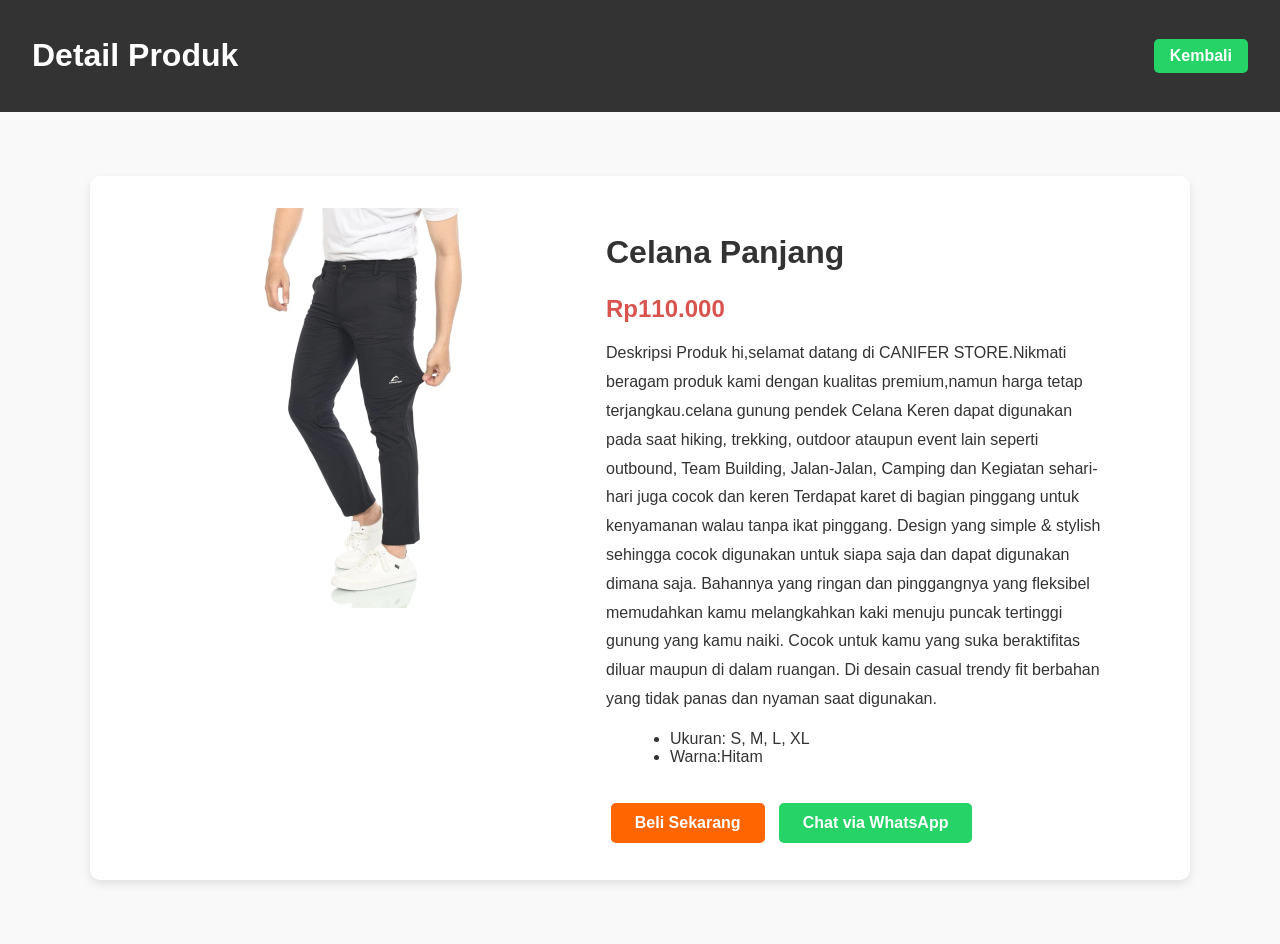
<file: tugas kelompok 6/produk-detail/celana-panjang.html>
<!DOCTYPE html>
<html lang="id">

<head>
    <meta charset="UTF-8">
    <meta name="viewport" content="width=device-width, initial-scale=1.0">
    <title>Detail Produk - Footprint</title>
    <link rel="stylesheet" href="../css/detail-produk.css">
</head>

<body>

    <!-- HEADER -->
    <header class="header">
        <h1>Detail Produk</h1>
        <a href="../index.html" class="back-btn">Kembali</a>
    </header>

    <!-- DETAIL PRODUK -->
    <section class="detail-produk">
        <div class="detail-container">
            <div class="gambar-produk">
                <img src="../img/celana-panjang.webp" alt="Footprint">
            </div>

            <div class="info-produk">
                <h2>Celana Panjang</h2>
                <p class="harga">Rp110.000</p>
                <p class="deskripsi">
                    Deskripsi Produk
                    hi,selamat datang di CANIFER STORE.Nikmati beragam produk kami dengan kualitas premium,namun harga
                    tetap terjangkau.celana gunung pendek
                    Celana Keren dapat digunakan pada saat hiking, trekking, outdoor ataupun event lain seperti
                    outbound, Team Building, Jalan-Jalan, Camping dan Kegiatan sehari-hari juga cocok dan keren Terdapat
                    karet di bagian pinggang untuk kenyamanan walau tanpa ikat pinggang.
                    Design yang simple & stylish sehingga cocok digunakan untuk siapa saja dan dapat digunakan dimana
                    saja. Bahannya yang ringan dan pinggangnya yang fleksibel memudahkan kamu melangkahkan kaki menuju
                    puncak tertinggi gunung yang kamu naiki. Cocok untuk kamu yang suka beraktifitas diluar maupun di
                    dalam ruangan. Di desain casual trendy fit berbahan yang tidak panas dan nyaman saat digunakan.
                </p>

                <ul class="spesifikasi">
                    <li>Ukuran: S, M, L, XL</li>
                    <li>Warna:Hitam</li>
                </ul>

                <div class="aksi">
                    <a href="https://shopee.co.id/Canifer-Celana-Gunung-Etna-Pria-Wanita-Quickdry-Hiking-C03-i.42129085.28122143864?extraParams=%7B%22display_model_id%22%3A198109652427%7D"
                        class="btn beli">Beli Sekarang</a>
                    <a href="https://wa.me/6281234567890" class="btn wa">Chat via WhatsApp</a>
                </div>
            </div>
        </div>
    </section>

</body>

</html>
</file>
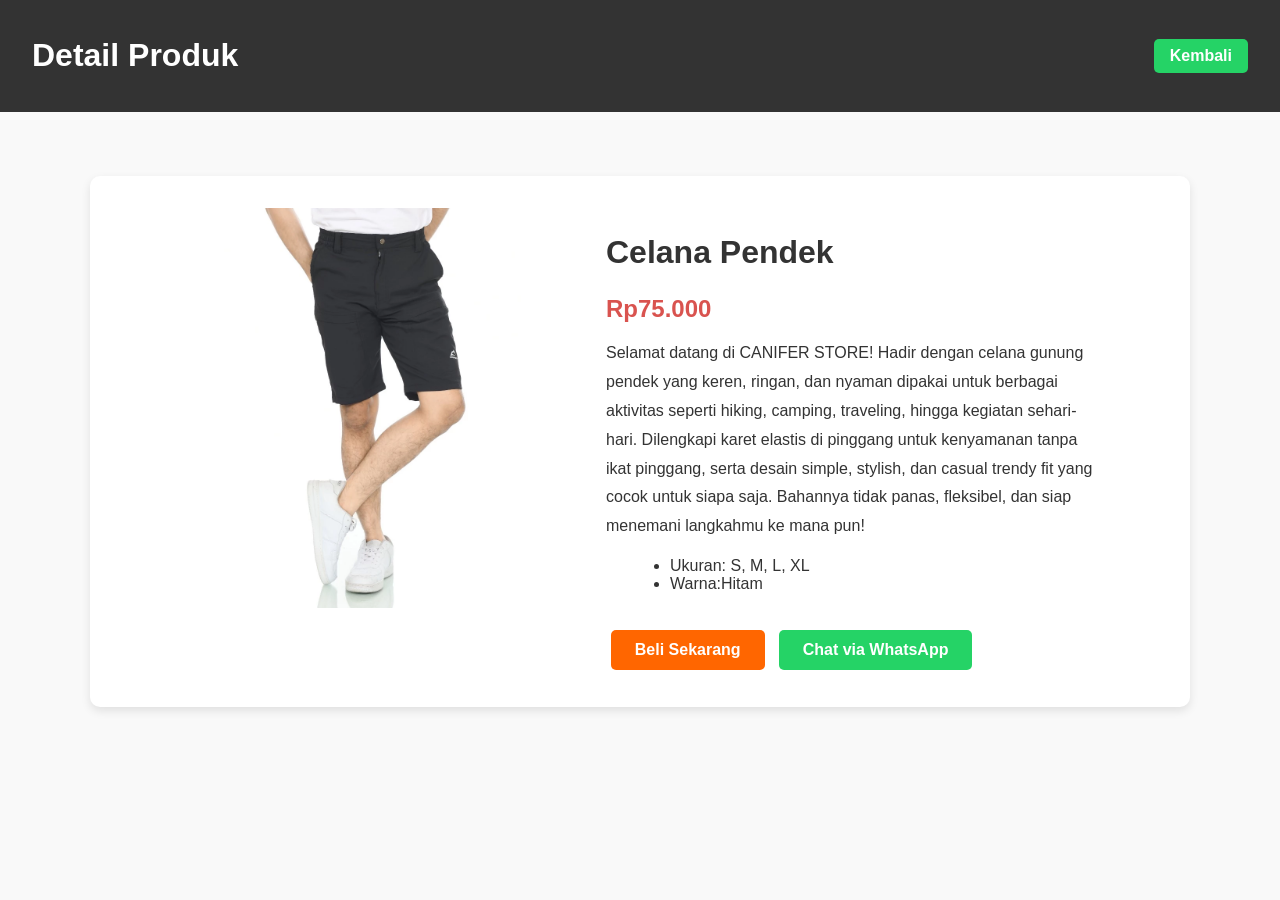
<file: tugas kelompok 6/produk-detail/celana-pendek.html>
<!DOCTYPE html>
<html lang="id">

<head>
    <meta charset="UTF-8">
    <meta name="viewport" content="width=device-width, initial-scale=1.0">
    <title>Detail Produk - Footprint</title>
    <link rel="stylesheet" href="../css/detail-produk.css">
</head>

<body>

    <!-- HEADER -->
    <header class="header">
        <h1>Detail Produk</h1>
        <a href="../index.html" class="back-btn">Kembali</a>
    </header>

    <!-- DETAIL PRODUK -->
    <section class="detail-produk">
        <div class="detail-container">
            <div class="gambar-produk">
                <img src="../img/celana-pendek.webp" alt="Footprint">
            </div>

            <div class="info-produk">
                <h2>Celana Pendek</h2>
                <p class="harga">Rp75.000</p>
                <p class="deskripsi">
                    Selamat datang di CANIFER STORE! Hadir dengan celana gunung pendek yang keren, ringan, dan nyaman
                    dipakai untuk berbagai aktivitas seperti hiking, camping, traveling, hingga kegiatan sehari-hari.
                    Dilengkapi karet elastis di pinggang untuk kenyamanan tanpa ikat pinggang, serta desain simple,
                    stylish, dan casual trendy fit yang cocok untuk siapa saja. Bahannya tidak panas, fleksibel, dan
                    siap menemani langkahmu ke mana pun!
                </p>

                <ul class="spesifikasi">
                    <li>Ukuran: S, M, L, XL</li>
                    <li>Warna:Hitam</li>
                </ul>

                <div class="aksi">
                    <a href="https://shopee.co.id/Canifer-Celana-Gunung-Shkhara-Pendek-Quickdry-Outdoor-Pria-Wanita-i.42129085.22252387795?extraParams=%7B%22display_model_id%22%3A167825189220%7D"
                        class="btn beli">Beli Sekarang</a>
                    <a href="https://wa.me/6281234567890" class="btn wa">Chat via WhatsApp</a>
                </div>
            </div>
        </div>
    </section>

</body>

</html>
</file>
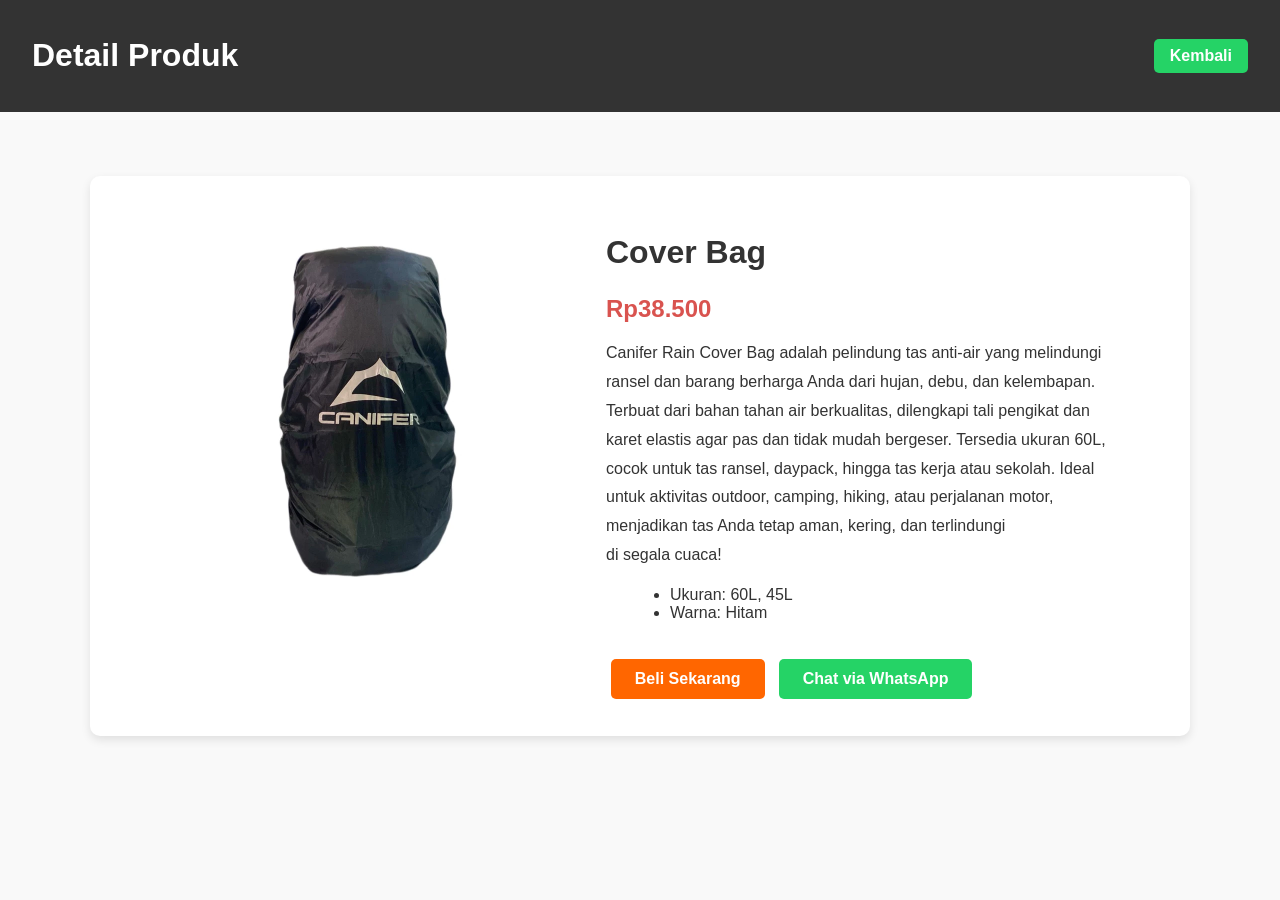
<file: tugas kelompok 6/produk-detail/cover.html>
<!DOCTYPE html>
<html lang="id">

<head>
    <meta charset="UTF-8">
    <meta name="viewport" content="width=device-width, initial-scale=1.0">
    <title>Detail Produk - Footprint</title>
    <link rel="stylesheet" href="../css/detail-produk.css">
</head>

<body>

    <!-- HEADER -->
    <header class="header">
        <h1>Detail Produk</h1>
        <a href="../index.html" class="back-btn">Kembali</a>
    </header>

    <!-- DETAIL PRODUK -->
    <section class="detail-produk">
        <div class="detail-container">
            <div class="gambar-produk">
                <img src="../img/cover.webp" alt="Footprint">
            </div>

            <div class="info-produk">
                <h2>Cover Bag</h2>
                <p class="harga">Rp38.500</p>
                <p class="deskripsi">
                    Canifer Rain Cover Bag adalah pelindung tas anti-air yang melindungi ransel dan barang berharga Anda
                    dari hujan, debu, dan kelembapan. Terbuat dari bahan tahan air berkualitas, dilengkapi tali pengikat
                    dan karet elastis agar pas dan tidak mudah bergeser. Tersedia ukuran 60L, cocok untuk tas ransel,
                    daypack, hingga tas kerja atau sekolah. Ideal untuk aktivitas outdoor, camping, hiking, atau
                    perjalanan motor, menjadikan tas Anda tetap aman, kering, dan terlindungi di segala cuaca!
                </p>

                <ul class="spesifikasi">
                    <li>Ukuran: 60L, 45L</li>
                    <li>Warna: Hitam</li>
                </ul>

                <div class="aksi">
                    <a href="https://shopee.co.id/Canifer-Tas-Selempang-Waterproof-Pria-Wanita-Waistbag-SP-003-i.42129085.20978567382?extraParams=%7B%22display_model_id%22%3A137546678033%7D"
                        class="btn beli">Beli Sekarang</a>
                    <a href="https://wa.me/6281234567890" class="btn wa">Chat via WhatsApp</a>
                </div>
            </div>
        </div>
    </section>

</body>

</html>
</file>
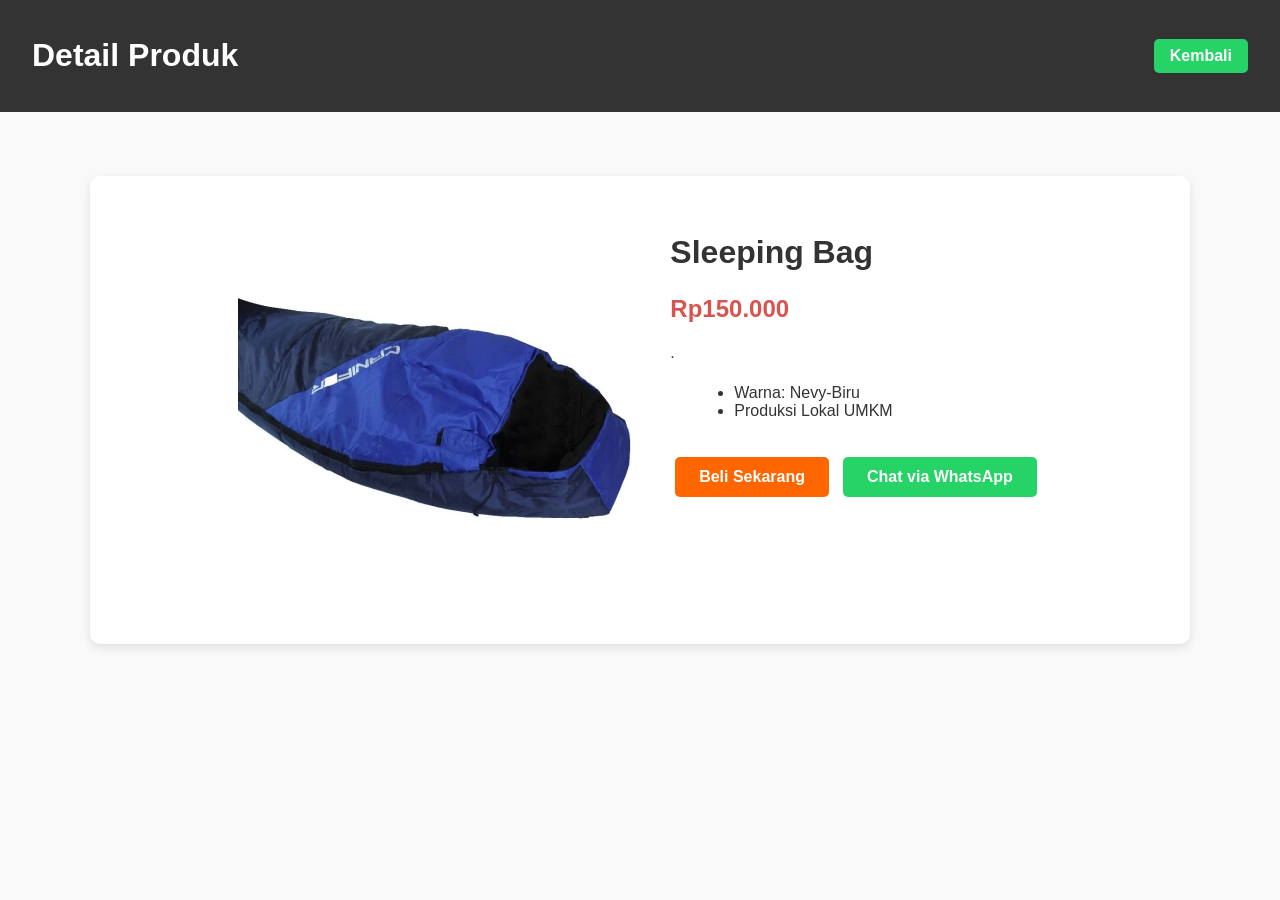
<file: tugas kelompok 6/produk-detail/dacron.html>
<!DOCTYPE html>
<html lang="id">

<head>
    <meta charset="UTF-8">
    <meta name="viewport" content="width=device-width, initial-scale=1.0">
    <title>Detail Produk - Footprint</title>
    <link rel="stylesheet" href="../css/detail-produk.css">
</head>

<body>

    <!-- HEADER -->
    <header class="header">
        <h1>Detail Produk</h1>
        <a href="../index.html" class="back-btn">Kembali</a>
    </header>

    <!-- DETAIL PRODUK -->
    <section class="detail-produk">
        <div class="detail-container">
            <div class="gambar-produk">
                <img src="../img/dacron.webp" alt="Footprint">
            </div>

            <div class="info-produk">
                <h2>Sleeping Bag</h2>
                <p class="harga">Rp150.000</p>
                <p class="deskripsi">
                    .
                </p>

                <ul class="spesifikasi">
                    <li>Warna: Nevy-Biru</li>
                    <li>Produksi Lokal UMKM</li>
                </ul>

                <div class="aksi">
                    <a href="https://shopee.co.id/Canifer-Sleeping-Bag-Dacron-Mummy-Series-Kantung-Tidur-Camping-Outdoor-i.42129085.8232968674?extraParams=%7B%22display_model_id%22%3A34452360641%2C%22model_selection_logic%22%3A3%7D&sp_atk=b974ecd9-27ea-4da0-b7e8-209d561dfb19&xptdk=b974ecd9-27ea-4da0-b7e8-209d561dfb19"
                        class="btn beli">Beli Sekarang</a>
                    <a href="https://wa.me/6281234567890" class="btn wa">Chat via WhatsApp</a>
                </div>
            </div>
        </div>
    </section>

</body>

</html>
</file>
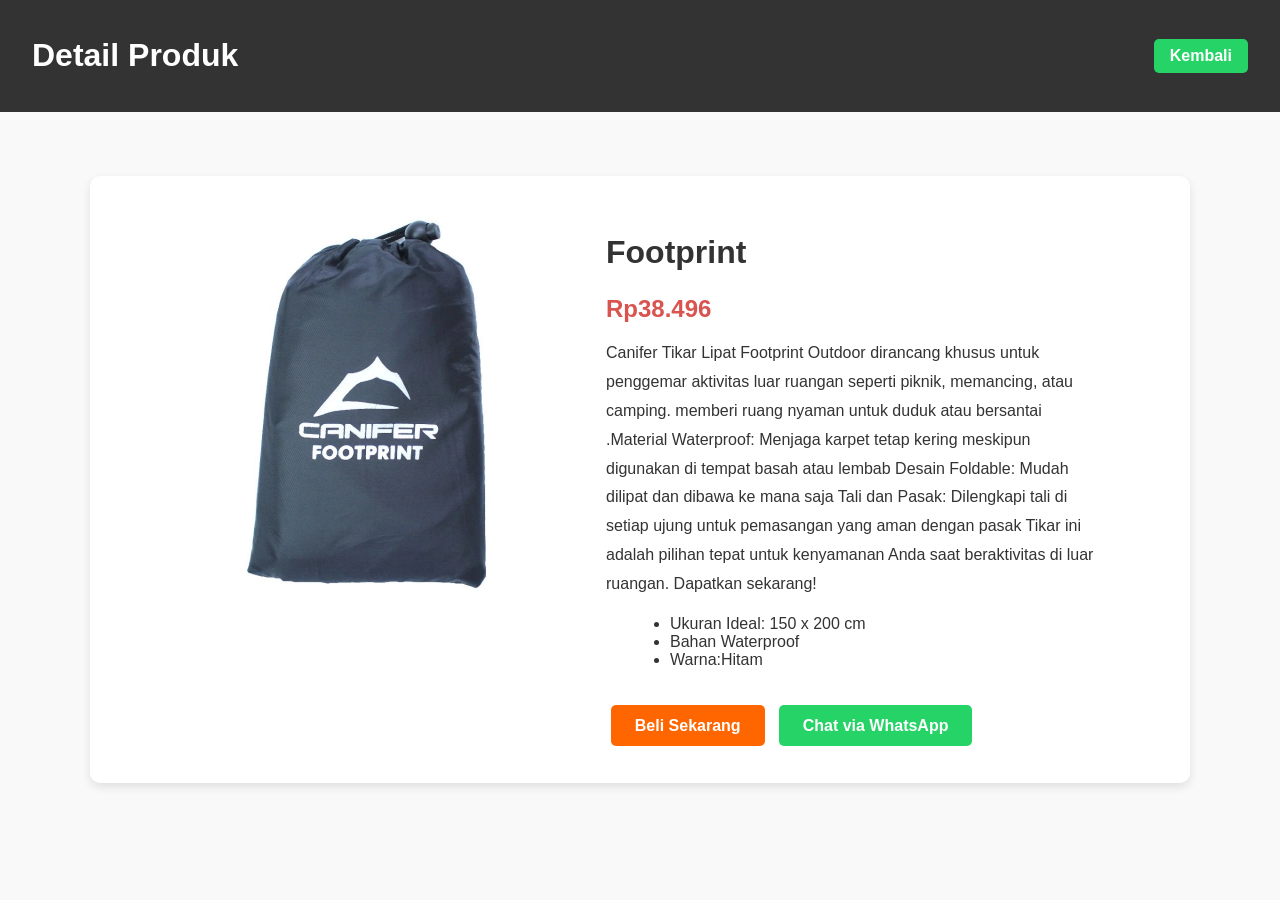
<file: tugas kelompok 6/produk-detail/footprint.html>
<!DOCTYPE html>
<html lang="id">

<head>
    <meta charset="UTF-8">
    <meta name="viewport" content="width=device-width, initial-scale=1.0">
    <title>Detail Produk - Footprint</title>
    <link rel="stylesheet" href="../css/detail-produk.css">
</head>

<body>

    <!-- HEADER -->
    <header class="header">
        <h1>Detail Produk</h1>
        <a href="../index.html" class="back-btn">Kembali</a>
    </header>

    <!-- DETAIL PRODUK -->
    <section class="detail-produk">
        <div class="detail-container">
            <div class="gambar-produk">
                <img src="../img/footprint.webp" alt="Footprint">
            </div>

            <div class="info-produk">
                <h2>Footprint</h2>
                <p class="harga">Rp38.496</p>
                <p class="deskripsi">
                    Canifer Tikar Lipat Footprint Outdoor dirancang khusus untuk penggemar aktivitas luar ruangan
                    seperti piknik, memancing, atau camping. memberi ruang nyaman untuk duduk atau bersantai
                    .Material Waterproof: Menjaga karpet tetap kering meskipun digunakan di tempat basah atau lembab
                    Desain Foldable: Mudah dilipat dan dibawa ke mana saja
                    Tali dan Pasak: Dilengkapi tali di setiap ujung untuk pemasangan yang aman dengan pasak

                    Tikar ini adalah pilihan tepat untuk kenyamanan Anda saat beraktivitas di luar ruangan. Dapatkan
                    sekarang!
                </p>

                <ul class="spesifikasi">
                    <li>Ukuran Ideal: 150 x 200 cm</li>
                    <li>Bahan Waterproof</li>
                    <li>Warna:Hitam</li>
                </ul>

                <div class="aksi">
                    <a href="https://shopee.co.id/Canifer-Tikar-Lipat-Footprint-Alas-Tenda-Waterproof-Karpet-Piknik-i.42129085.22203193257?extraParams=%7B%22display_model_id%22%3A193008510669%7D"
                        class="btn beli">Beli Sekarang</a>
                    <a href="https://wa.me/08939300000" class="btn wa">Chat via WhatsApp</a>
                </div>
            </div>
        </div>
    </section>

</body>

</html>
</file>
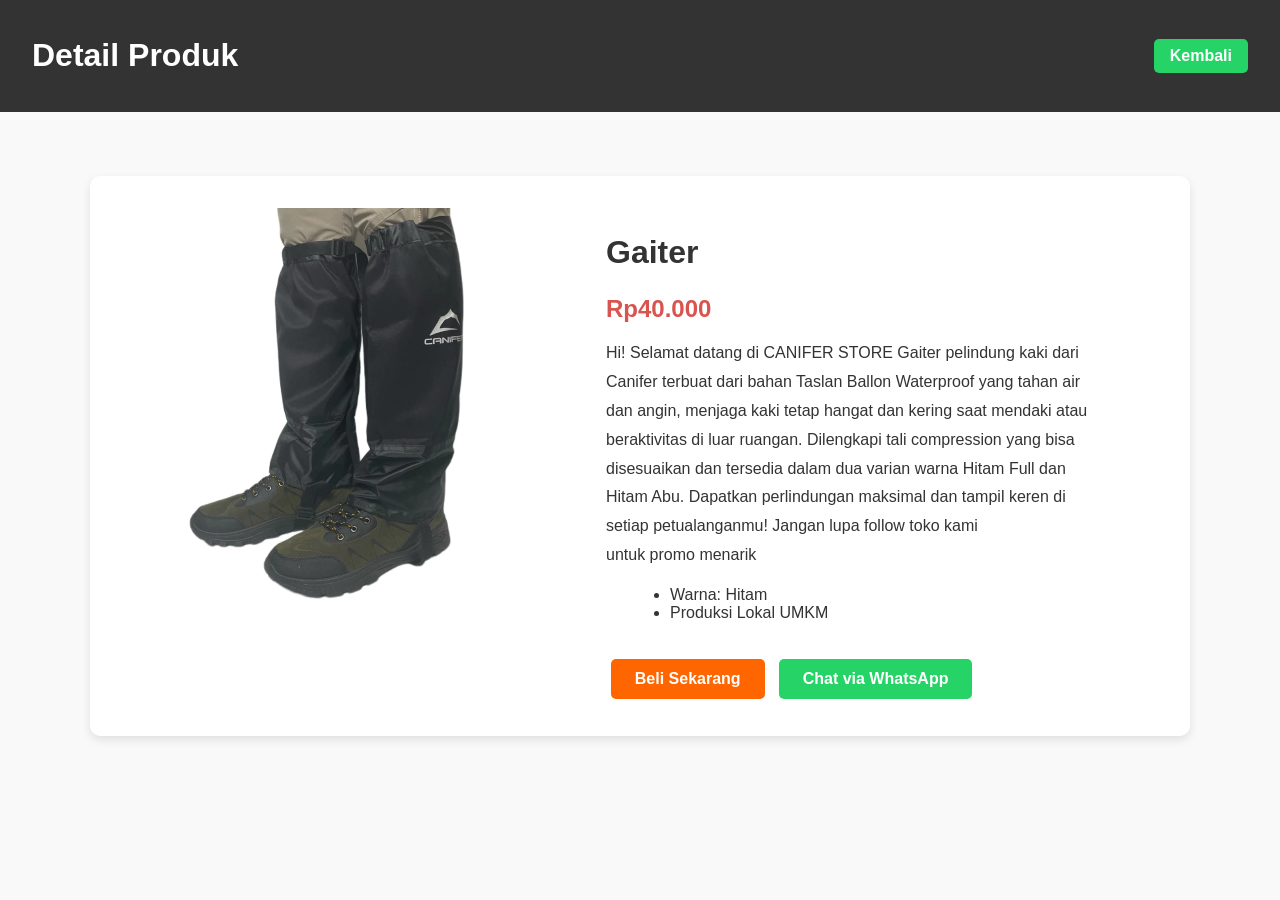
<file: tugas kelompok 6/produk-detail/geiter.html>
<!DOCTYPE html>
<html lang="id">

<head>
    <meta charset="UTF-8">
    <meta name="viewport" content="width=device-width, initial-scale=1.0">
    <title>Detail Produk - Footprint</title>
    <link rel="stylesheet" href="../css/detail-produk.css">
</head>

<body>

    <!-- HEADER -->
    <header class="header">
        <h1>Detail Produk</h1>
        <a href="../index.html" class="back-btn">Kembali</a>
    </header>

    <!-- DETAIL PRODUK -->
    <section class="detail-produk">
        <div class="detail-container">
            <div class="gambar-produk">
                <img src="../img/geiter.webp" alt="Footprint">
            </div>

            <div class="info-produk">
                <h2>Gaiter</h2>
                <p class="harga">Rp40.000</p>
                <p class="deskripsi">
                    Hi! Selamat datang di CANIFER STORE Gaiter pelindung kaki dari Canifer terbuat dari bahan Taslan
                    Ballon Waterproof yang tahan air dan angin, menjaga kaki tetap hangat dan kering saat mendaki atau
                    beraktivitas di luar ruangan. Dilengkapi tali compression yang bisa disesuaikan dan tersedia dalam
                    dua varian warna Hitam Full dan Hitam Abu. Dapatkan perlindungan maksimal dan tampil keren di setiap
                    petualanganmu! Jangan lupa follow toko kami untuk promo menarik
                </p>

                <ul class="spesifikasi">
                    <li>Warna: Hitam</li>
                    <li>Produksi Lokal UMKM</li>
                </ul>

                <div class="aksi">
                    <a href="https://shopee.co.id/Canifer-Gaiter-Waterproof-Pelindung-Kaki-Hiking-Outdoor-i.42129085.23939017279?extraParams=%7B%22display_model_id%22%3A39297888494%7D"
                        class="btn beli">Beli Sekarang</a>
                    <a href="https://wa.me/6281234567890" class="btn wa">Chat via WhatsApp</a>
                </div>
            </div>
        </div>
    </section>

</body>

</html>
</file>
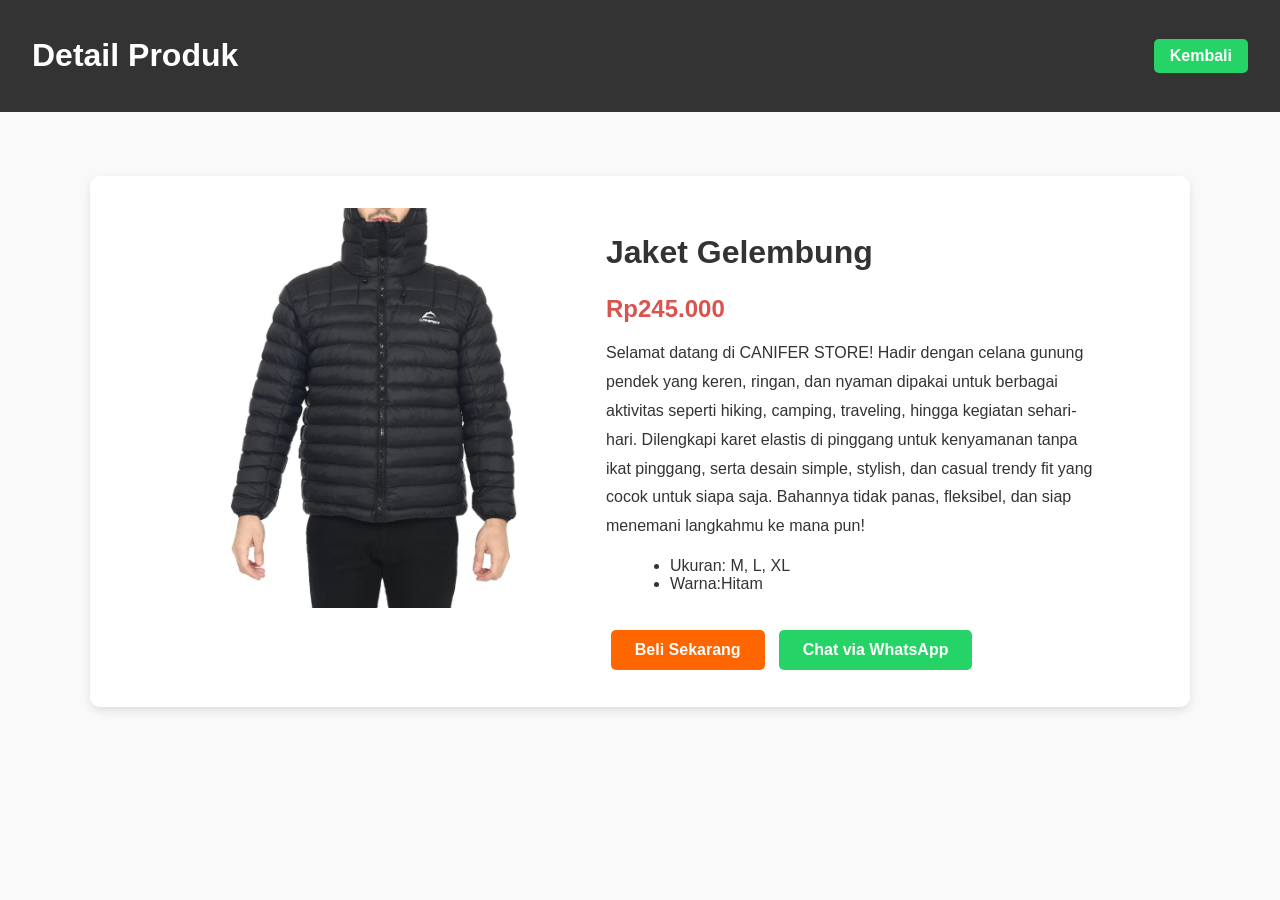
<file: tugas kelompok 6/produk-detail/jaket-gelembung.html>
<!DOCTYPE html>
<html lang="id">

<head>
    <meta charset="UTF-8">
    <meta name="viewport" content="width=device-width, initial-scale=1.0">
    <title>Detail Produk - Footprint</title>
    <link rel="stylesheet" href="../css/detail-produk.css">
</head>

<body>

    <!-- HEADER -->
    <header class="header">
        <h1>Detail Produk</h1>
        <a href="../index.html" class="back-btn">Kembali</a>
    </header>

    <!-- DETAIL PRODUK -->
    <section class="detail-produk">
        <div class="detail-container">
            <div class="gambar-produk">
                <img src="../img/jaket-gelembung.webp" alt="Footprint">
            </div>

            <div class="info-produk">
                <h2>Jaket Gelembung</h2>
                <p class="harga">Rp245.000</p>
                <p class="deskripsi">
                    Selamat datang di CANIFER STORE! Hadir dengan celana gunung pendek yang keren, ringan, dan nyaman
                    dipakai untuk berbagai aktivitas seperti hiking, camping, traveling, hingga kegiatan sehari-hari.
                    Dilengkapi karet elastis di pinggang untuk kenyamanan tanpa ikat pinggang, serta desain simple,
                    stylish, dan casual trendy fit yang cocok untuk siapa saja. Bahannya tidak panas, fleksibel, dan
                    siap menemani langkahmu ke mana pun!
                </p>

                <ul class="spesifikasi">
                    <li>Ukuran: M, L, XL</li>
                    <li>Warna:Hitam</li>
                </ul>

                <div class="aksi">
                    <a href="https://shopee.co.id/Canifer-Jaket-Gunung-Gorpcore-Jaket-Gelembung-Sinthetic-Down-hitam-i.42129085.28474737680?extraParams=%7B%22display_model_id%22%3A242560825263%7D"
                        class="btn beli">Beli Sekarang</a>
                    <a href="https://wa.me/6281234567890" class="btn wa">Chat via WhatsApp</a>
                </div>
            </div>
        </div>
    </section>

</body>

</html>
</file>
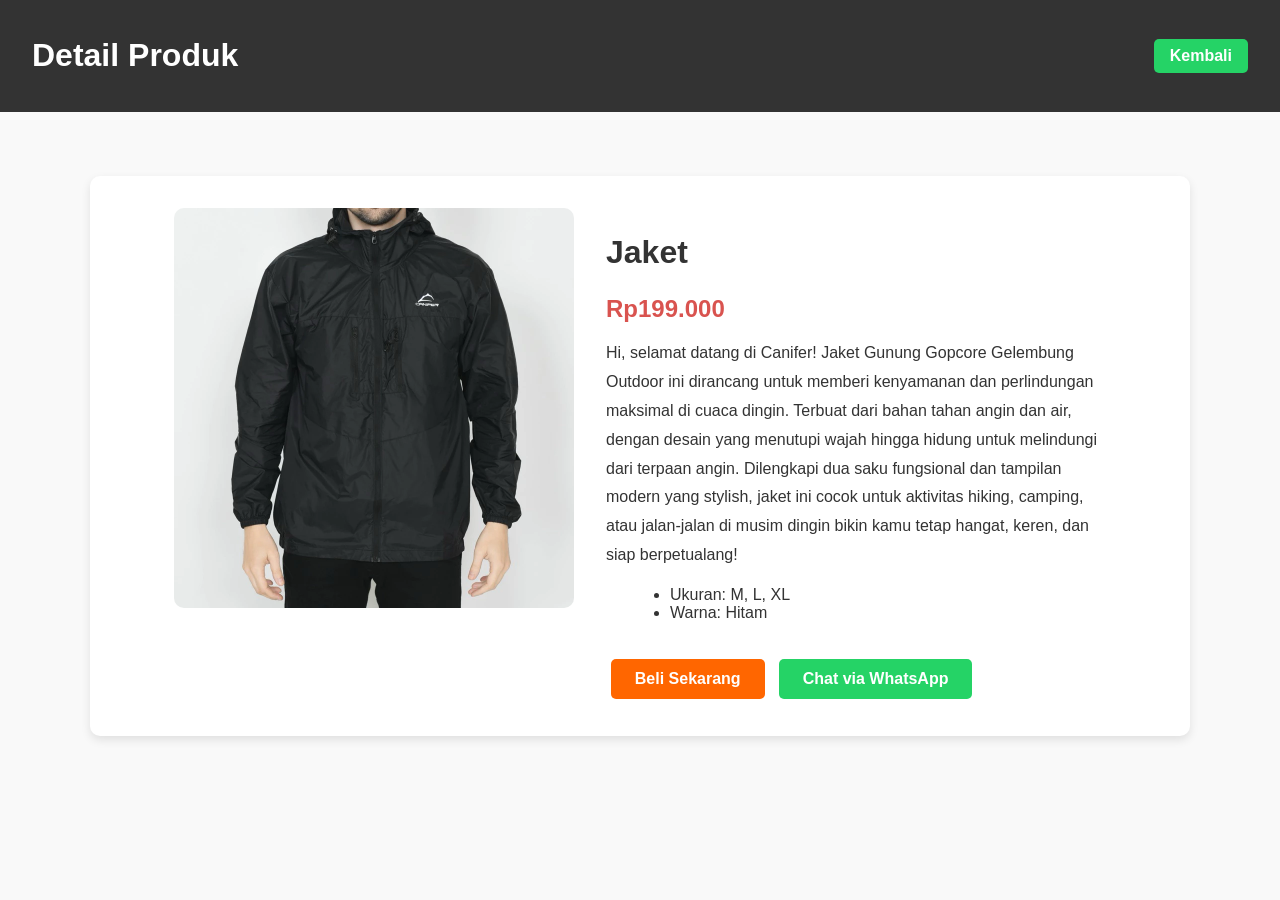
<file: tugas kelompok 6/produk-detail/jaket.html>
<!DOCTYPE html>
<html lang="id">

<head>
    <meta charset="UTF-8">
    <meta name="viewport" content="width=device-width, initial-scale=1.0">
    <title>Detail Produk - Footprint</title>
    <link rel="stylesheet" href="../css/detail-produk.css">
</head>

<body>

    <!-- HEADER -->
    <header class="header">
        <h1>Detail Produk</h1>
        <a href="../index.html" class="back-btn">Kembali</a>
    </header>

    <!-- DETAIL PRODUK -->
    <section class="detail-produk">
        <div class="detail-container">
            <div class="gambar-produk">
                <img src="../img/jaket.webp" alt="Footprint">
            </div>

            <div class="info-produk">
                <h2>Jaket</h2>
                <p class="harga">Rp199.000</p>
                <p class="deskripsi">
                    Hi, selamat datang di Canifer! Jaket Gunung Gopcore Gelembung Outdoor ini dirancang untuk memberi
                    kenyamanan dan perlindungan maksimal di cuaca dingin. Terbuat dari bahan tahan angin dan air, dengan
                    desain yang menutupi wajah hingga hidung untuk melindungi dari terpaan angin. Dilengkapi dua saku
                    fungsional dan tampilan modern yang stylish, jaket ini cocok untuk aktivitas hiking, camping, atau
                    jalan-jalan di musim dingin bikin kamu tetap hangat, keren, dan siap berpetualang!
                </p>

                <ul class="spesifikasi">
                    <li>Ukuran: M, L, XL</li>
                    <li>Warna: Hitam</li>
                </ul>

                <div class="aksi">
                    <a href="https://shopee.co.id/Canifer-Jaket-Gunung-Outdoor-Waterproof-Original-i.42129085.23428415072?extraParams=%7B%22display_model_id%22%3A183957210400%7D"
                        class="btn beli">Beli Sekarang</a>
                    <a href="https://wa.me/6281234567890" class="btn wa">Chat via WhatsApp</a>
                </div>
            </div>
        </div>
    </section>

</body>

</html>
</file>
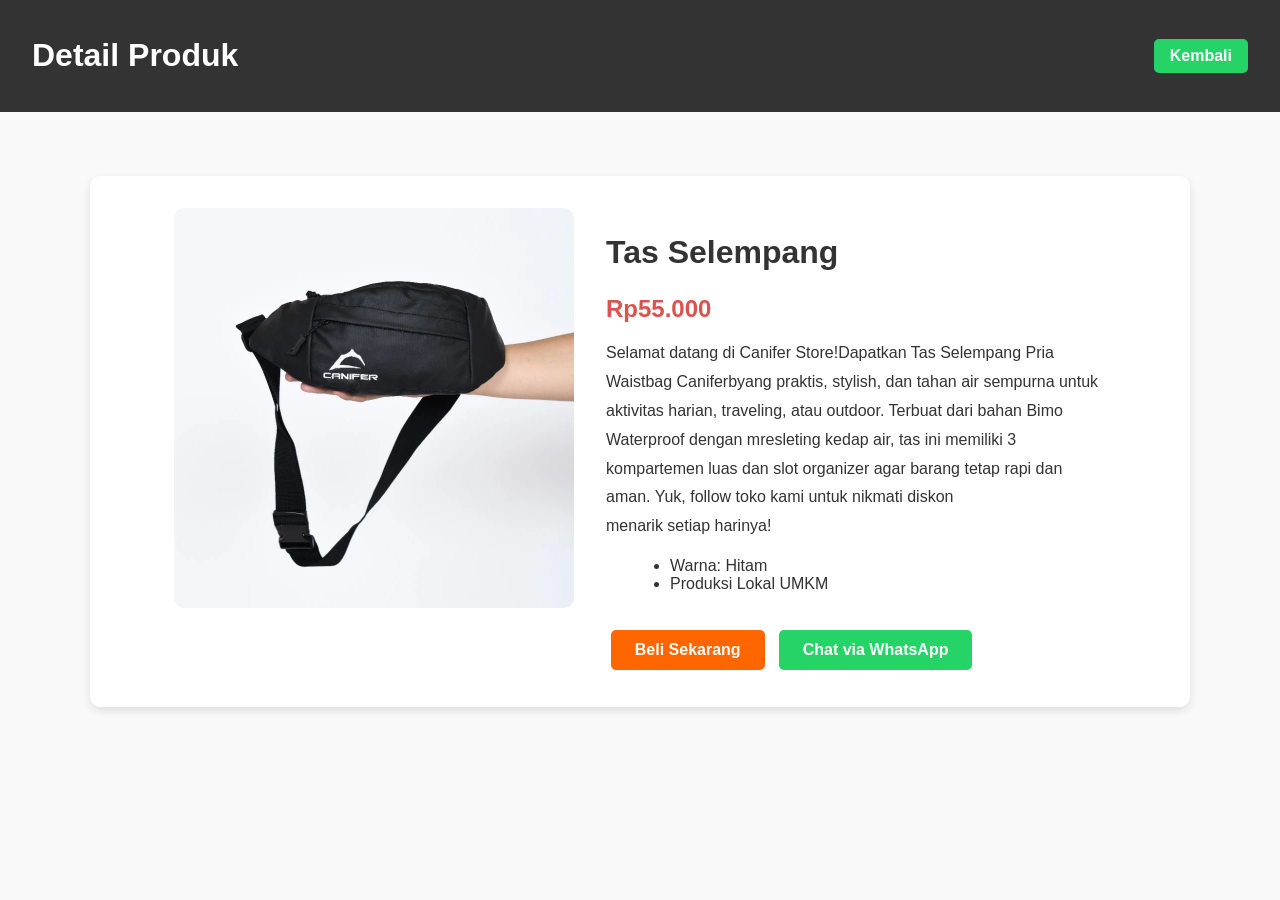
<file: tugas kelompok 6/produk-detail/tas.html>
<!DOCTYPE html>
<html lang="id">

<head>
    <meta charset="UTF-8">
    <meta name="viewport" content="width=device-width, initial-scale=1.0">
    <title>Detail Produk - Footprint</title>
    <link rel="stylesheet" href="../css/detail-produk.css">
</head>

<body>

    <!-- HEADER -->
    <header class="header">
        <h1>Detail Produk</h1>
        <a href="../index.html" class="back-btn">Kembali</a>
    </header>

    <!-- DETAIL PRODUK -->
    <section class="detail-produk">
        <div class="detail-container">
            <div class="gambar-produk">
                <img src="../img/tas.webp" alt="Footprint">
            </div>

            <div class="info-produk">
                <h2>Tas Selempang</h2>
                <p class="harga">Rp55.000</p>
                <p class="deskripsi">
                    Selamat datang di Canifer Store!Dapatkan Tas Selempang Pria Waistbag Caniferbyang praktis, stylish,
                    dan tahan air sempurna untuk aktivitas harian, traveling, atau outdoor. Terbuat dari bahan Bimo
                    Waterproof dengan mresleting kedap air, tas ini memiliki 3 kompartemen luas dan slot organizer agar
                    barang tetap rapi dan aman. Yuk, follow toko kami untuk nikmati diskon menarik setiap harinya!
                </p>

                <ul class="spesifikasi">
                    <li>Warna: Hitam</li>
                    <li>Produksi Lokal UMKM</li>
                </ul>

                <div class="aksi">
                    <a href="https://shopee.co.id/Canifer-Tas-Selempang-Waterproof-Pria-Wanita-Waistbag-SP-003-i.42129085.20978567382?extraParams=%7B%22display_model_id%22%3A137546678033%7D"
                        class="btn beli">Beli Sekarang</a>
                    <a href="https://wa.me/6281234567890" class="btn wa">Chat via WhatsApp</a>
                </div>
            </div>
        </div>
    </section>

</body>

</html>
</file>
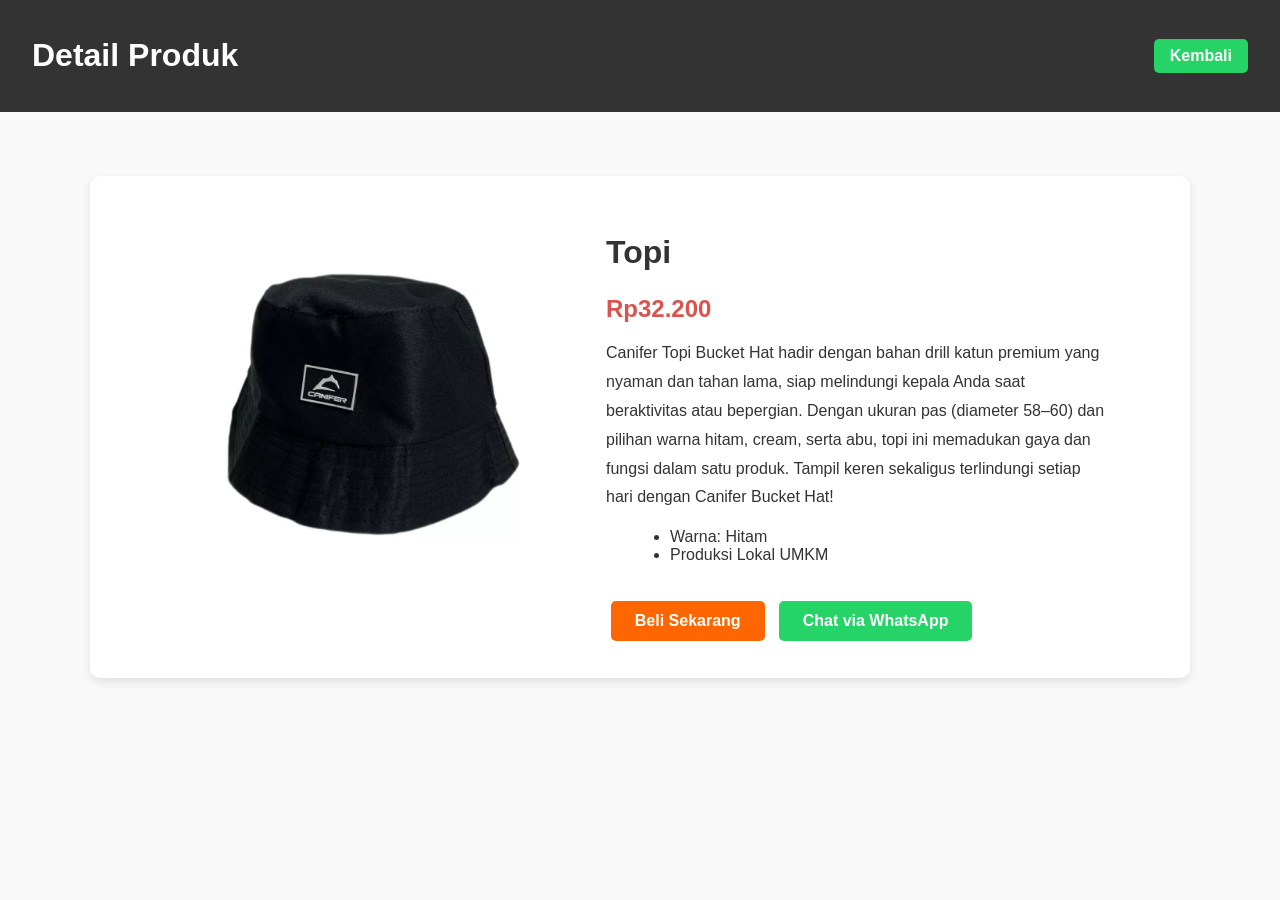
<file: tugas kelompok 6/produk-detail/topi.html>
<!DOCTYPE html>
<html lang="id">

<head>
    <meta charset="UTF-8">
    <meta name="viewport" content="width=device-width, initial-scale=1.0">
    <title>Detail Produk - Footprint</title>
    <link rel="stylesheet" href="../css/detail-produk.css">
</head>

<body>

    <!-- HEADER -->
    <header class="header">
        <h1>Detail Produk</h1>
        <a href="../index.html" class="back-btn">Kembali</a>
    </header>

    <!-- DETAIL PRODUK -->
    <section class="detail-produk">
        <div class="detail-container">
            <div class="gambar-produk">
                <img src="../img/topi.webp" alt="Footprint">
            </div>

            <div class="info-produk">
                <h2>Topi</h2>
                <p class="harga">Rp32.200</p>
                <p class="deskripsi">
                    Canifer Topi Bucket Hat hadir dengan bahan drill katun premium yang nyaman dan tahan lama, siap
                    melindungi kepala Anda saat beraktivitas atau bepergian. Dengan ukuran pas (diameter 58–60) dan
                    pilihan warna hitam, cream, serta abu, topi ini memadukan gaya dan fungsi dalam satu produk. Tampil
                    keren sekaligus terlindungi setiap hari dengan Canifer Bucket Hat!
                </p>

                <ul class="spesifikasi">
                    <li>Warna: Hitam</li>
                    <li>Produksi Lokal UMKM</li>
                </ul>

                <div class="aksi">
                    <a href="https://shopee.co.id/Canifer-Topi-Bucket-Hat-Pria-Wanita-i.42129085.22146650339?extraParams=%7B%22display_model_id%22%3A186843643412%7D"
                        class="btn beli">Beli Sekarang</a>
                    <a href="https://wa.me/6281234567890" class="btn wa">Chat via WhatsApp</a>
                </div>
            </div>
        </div>
    </section>

</body>

</html>
</file>
<file: tugas kelompok 6/css/detail-produk.css>
/* ====== DETAIL PRODUK ====== */
body {
    font-family: 'Poppins', sans-serif;
    margin: 0;
    background-color: #f9f9f9;
    color: #333;
}

.header {
    background: #333;
    color: #fff;
    padding: 1rem 2rem;
    display: flex;
    align-items: center;
    justify-content: space-between;
}

.back-btn {
    color: #fff;
    text-decoration: none;
    font-weight: bold;
    background-color: #25D366;
    padding: 0.5rem 1rem;
    border-radius: 5px;
    transition: 0.3s;
}

.back-btn:hover {
    opacity: 0.8;
}

.detail-produk {
    padding: 4rem 7%;
}

.detail-container {
    display: flex;
    flex-wrap: wrap;
    gap: 2rem;
    align-items: flex-start;
    justify-content: center;
    background-color: #fff;
    border-radius: 10px;
    box-shadow: 0 4px 10px rgba(0,0,0,0.1);
    padding: 2rem;
}

.gambar-produk img {
    width: 100%;
    max-width: 400px;
    border-radius: 10px;
    object-fit: cover;
}

.info-produk {
    max-width: 500px;
}

.info-produk h2 {
    font-size: 2rem;
    margin-bottom: 0.5rem;
}

.harga {
    font-size: 1.5rem;
    font-weight: bold;
    color: #d9534f;
    margin-bottom: 1rem;
}

.deskripsi {
    line-height: 1.8;
    margin-bottom: 1rem;
}

.spesifikasi {
    list-style-type: disc;
    margin-left: 1.5rem;
    margin-bottom: 2rem;
}

.aksi .btn {
    display: inline-block;
    margin: 0.3rem;
    padding: 0.7rem 1.5rem;
    border-radius: 5px;
    color: #fff;
    font-weight: 600;
    text-decoration: none;
    transition: 0.3s;
}

.btn.beli {
    background-color: #ff6600;
}

.btn.wa {
    background-color: #25D366;
}

.aksi .btn:hover {
    opacity: 0.8;
}
</file>
